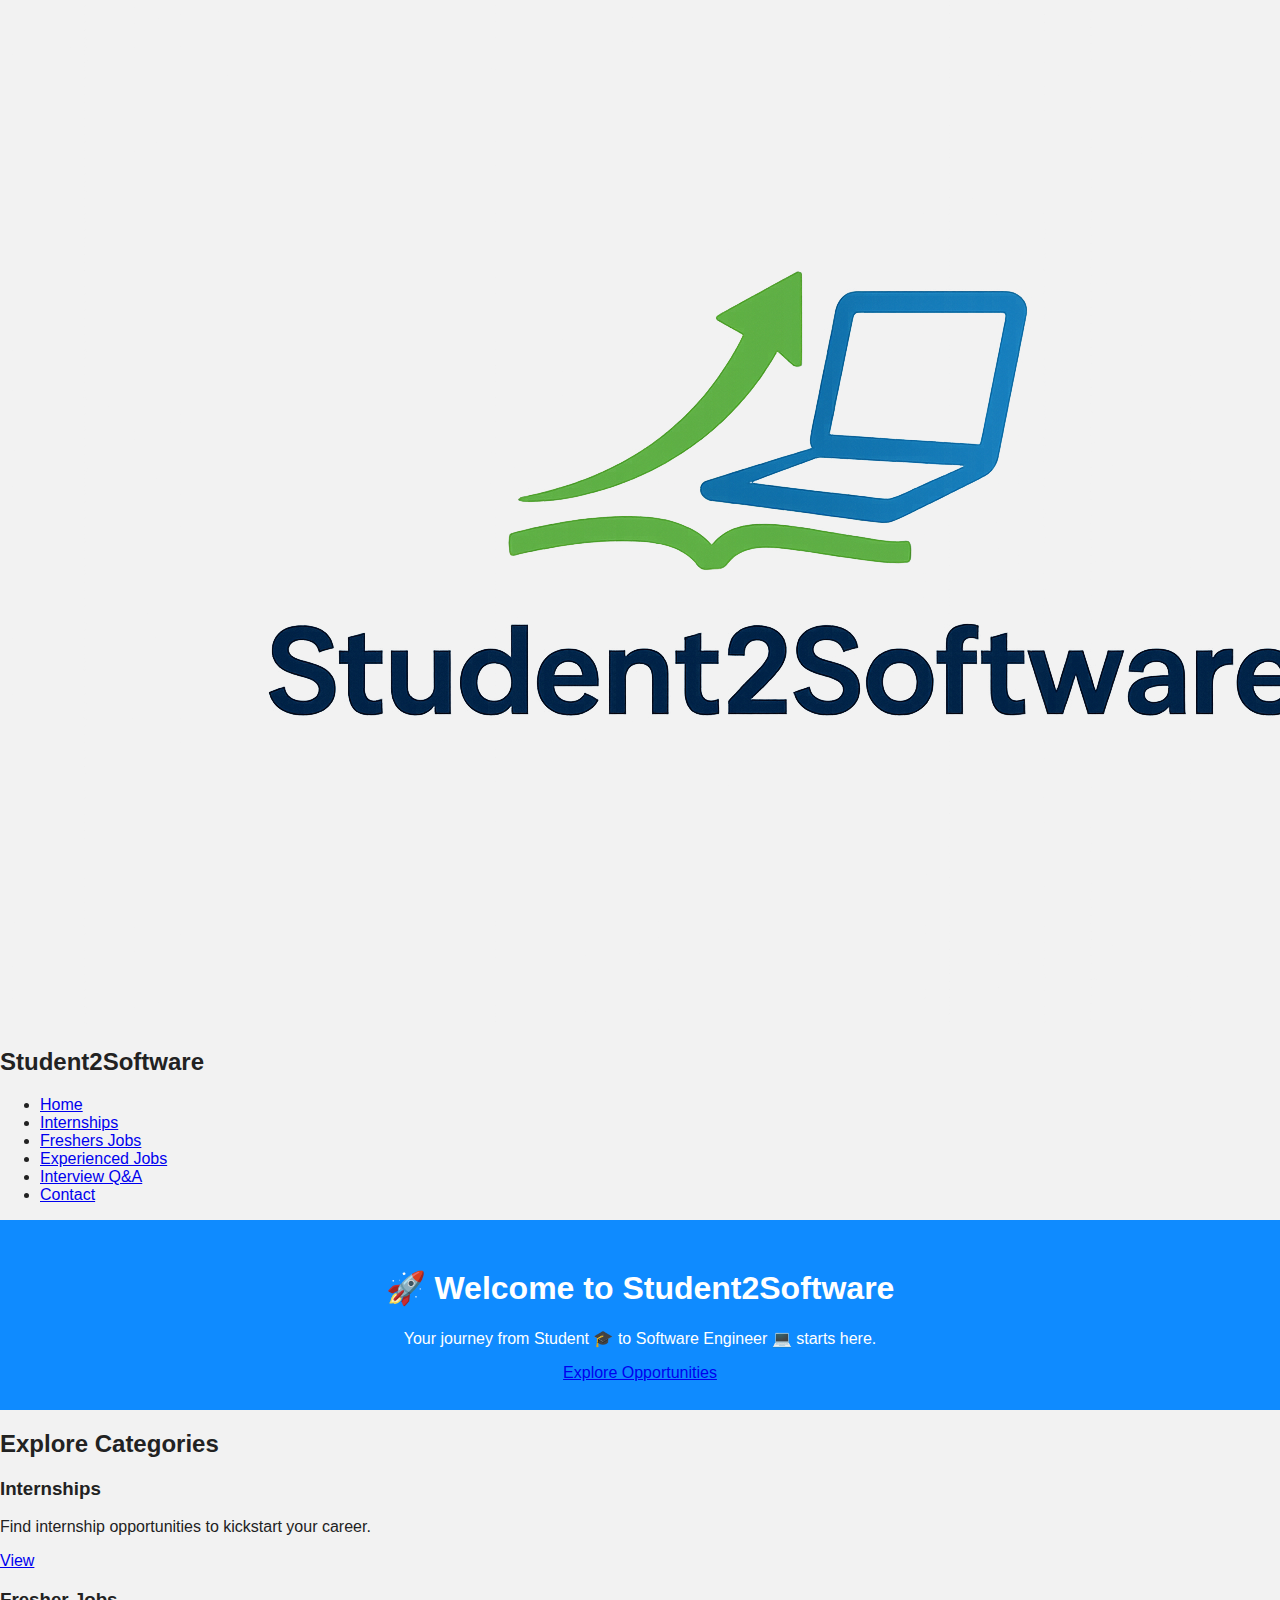
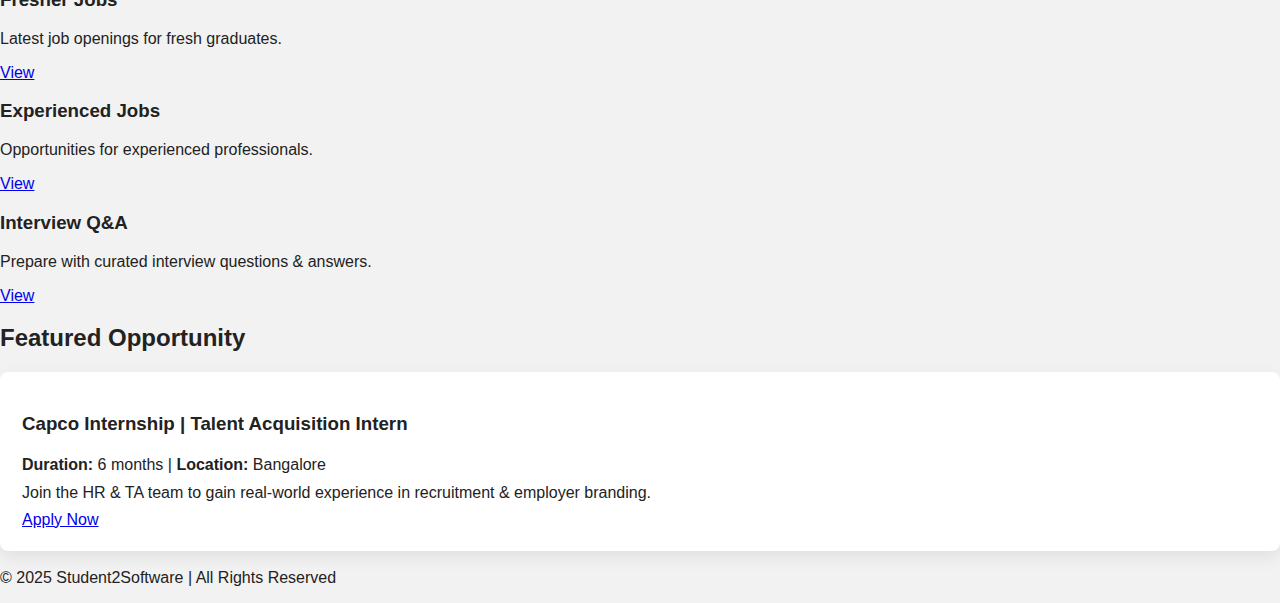
<file: index.html>
<!DOCTYPE html>
<html lang="en">
<head>
  <meta charset="UTF-8">
  <meta name="viewport" content="width=device-width, initial-scale=1.0">
  <title>Student2Software | Home</title>
  <link rel="stylesheet" href="style.css">
</head>
<body>

  <!-- Navbar -->
  <header>
    <nav class="navbar">
      <div class="logo">
        <img src="images/student2software.png" alt="Student2Software Logo">
        <h2>Student2Software</h2>
      </div>
      <ul>
        <li><a href="index.html" class="active">Home</a></li>
        <li><a href="internships.html">Internships</a></li>
        <li><a href="freshers.html">Freshers Jobs</a></li>
        <li><a href="experienced.html">Experienced Jobs</a></li>
        <li><a href="interview.html">Interview Q&A</a></li>
        <li><a href="contact.html">Contact</a></li>
      </ul>
    </nav>
  </header>

  <!-- Hero Section -->
  <section class="hero">
    <h1>🚀 Welcome to Student2Software</h1>
    <p>Your journey from Student 🎓 to Software Engineer 💻 starts here.</p>
    <a href="internships.html" class="btn">Explore Opportunities</a>
  </section>

  <!-- Categories -->
  <section class="categories">
    <h2>Explore Categories</h2>
    <div class="category-cards">
      <div class="card">
        <h3>Internships</h3>
        <p>Find internship opportunities to kickstart your career.</p>
        <a href="internships.html">View</a>
      </div>
      <div class="card">
        <h3>Fresher Jobs</h3>
        <p>Latest job openings for fresh graduates.</p>
        <a href="freshers.html">View</a>
      </div>
      <div class="card">
        <h3>Experienced Jobs</h3>
        <p>Opportunities for experienced professionals.</p>
        <a href="experienced.html">View</a>
      </div>
      <div class="card">
        <h3>Interview Q&A</h3>
        <p>Prepare with curated interview questions & answers.</p>
        <a href="interview.html">View</a>
      </div>
    </div>
  </section>

  <!-- Featured Jobs -->
  <section class="featured">
    <h2>Featured Opportunity</h2>
    <div class="job-card">
      <h3>Capco Internship | Talent Acquisition Intern</h3>
      <p><strong>Duration:</strong> 6 months | <strong>Location:</strong> Bangalore</p>
      <p>Join the HR & TA team to gain real-world experience in recruitment & employer branding.</p>
      <a href="#" class="btn">Apply Now</a>
    </div>
  </section>

  <!-- Footer -->
  <footer>
    <p>© 2025 Student2Software | All Rights Reserved</p>
  </footer>

</body>
</html>
</file>
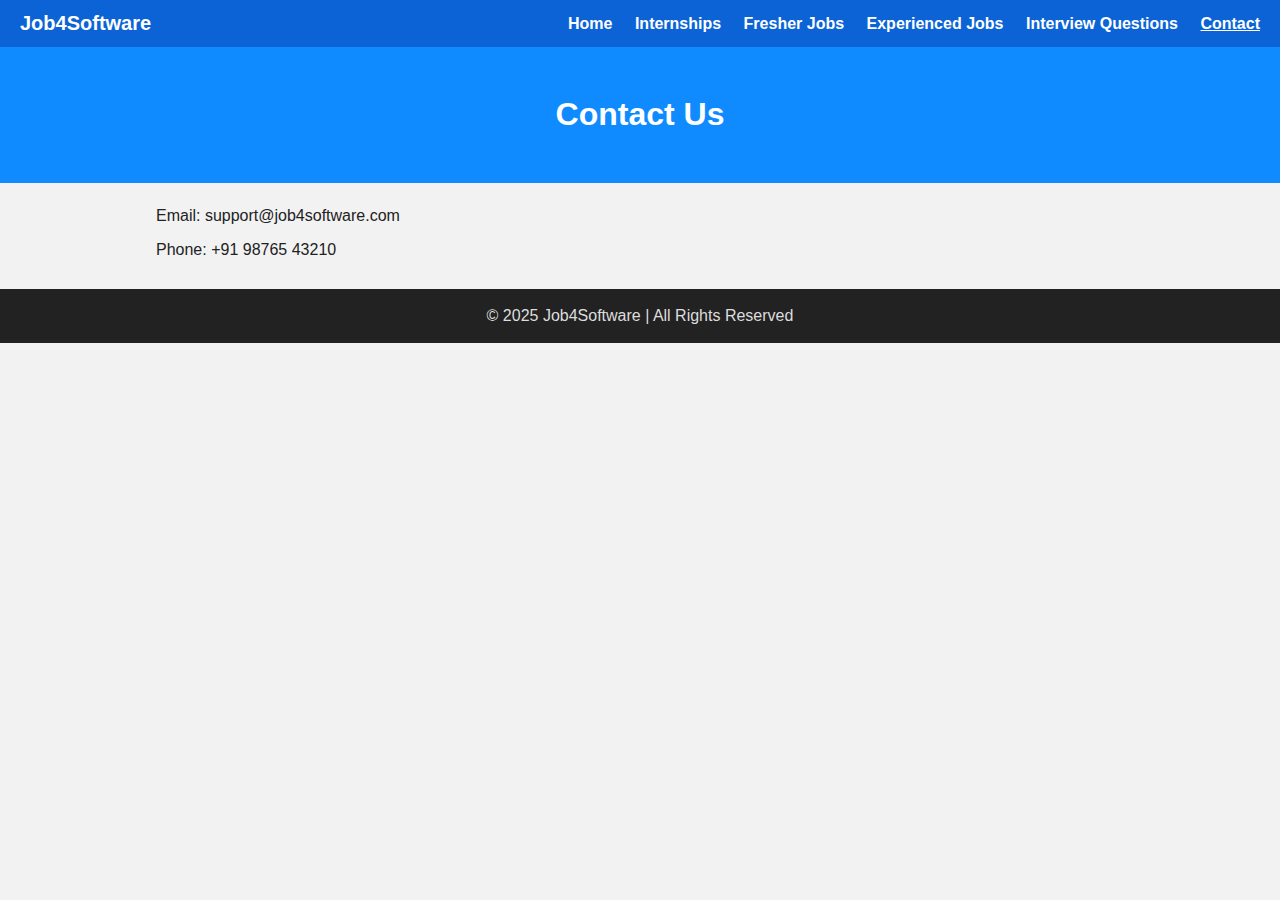
<file: contact.html>
<!DOCTYPE html>
<html lang="en">
<head>
  <meta charset="utf-8" />
  <meta name="viewport" content="width=device-width,initial-scale=1" />
  <title>Contact - Job4Software</title>
  <link rel="stylesheet" href="style.css">
</head>
<body>
  <nav class="topnav">
    <a class="logo" href="index.html">Job4Software</a>
    <div class="menu">
      <a href="index.html">Home</a>
      <a href="internships.html">Internships</a>
      <a href="freshers.html">Fresher Jobs</a>
      <a href="experienced.html">Experienced Jobs</a>
      <a href="interview.html">Interview Questions</a>
      <a href="contact.html" class="active">Contact</a>
    </div>
  </nav>

  <div class="hero"><h1>Contact Us</h1></div>

  <main class="container">
    <p>Email: support@job4software.com</p>
    <p>Phone: +91 98765 43210</p>
  </main>

  <footer class="footer">&copy; 2025 Job4Software | All Rights Reserved</footer>
</body>
</html>
</file>
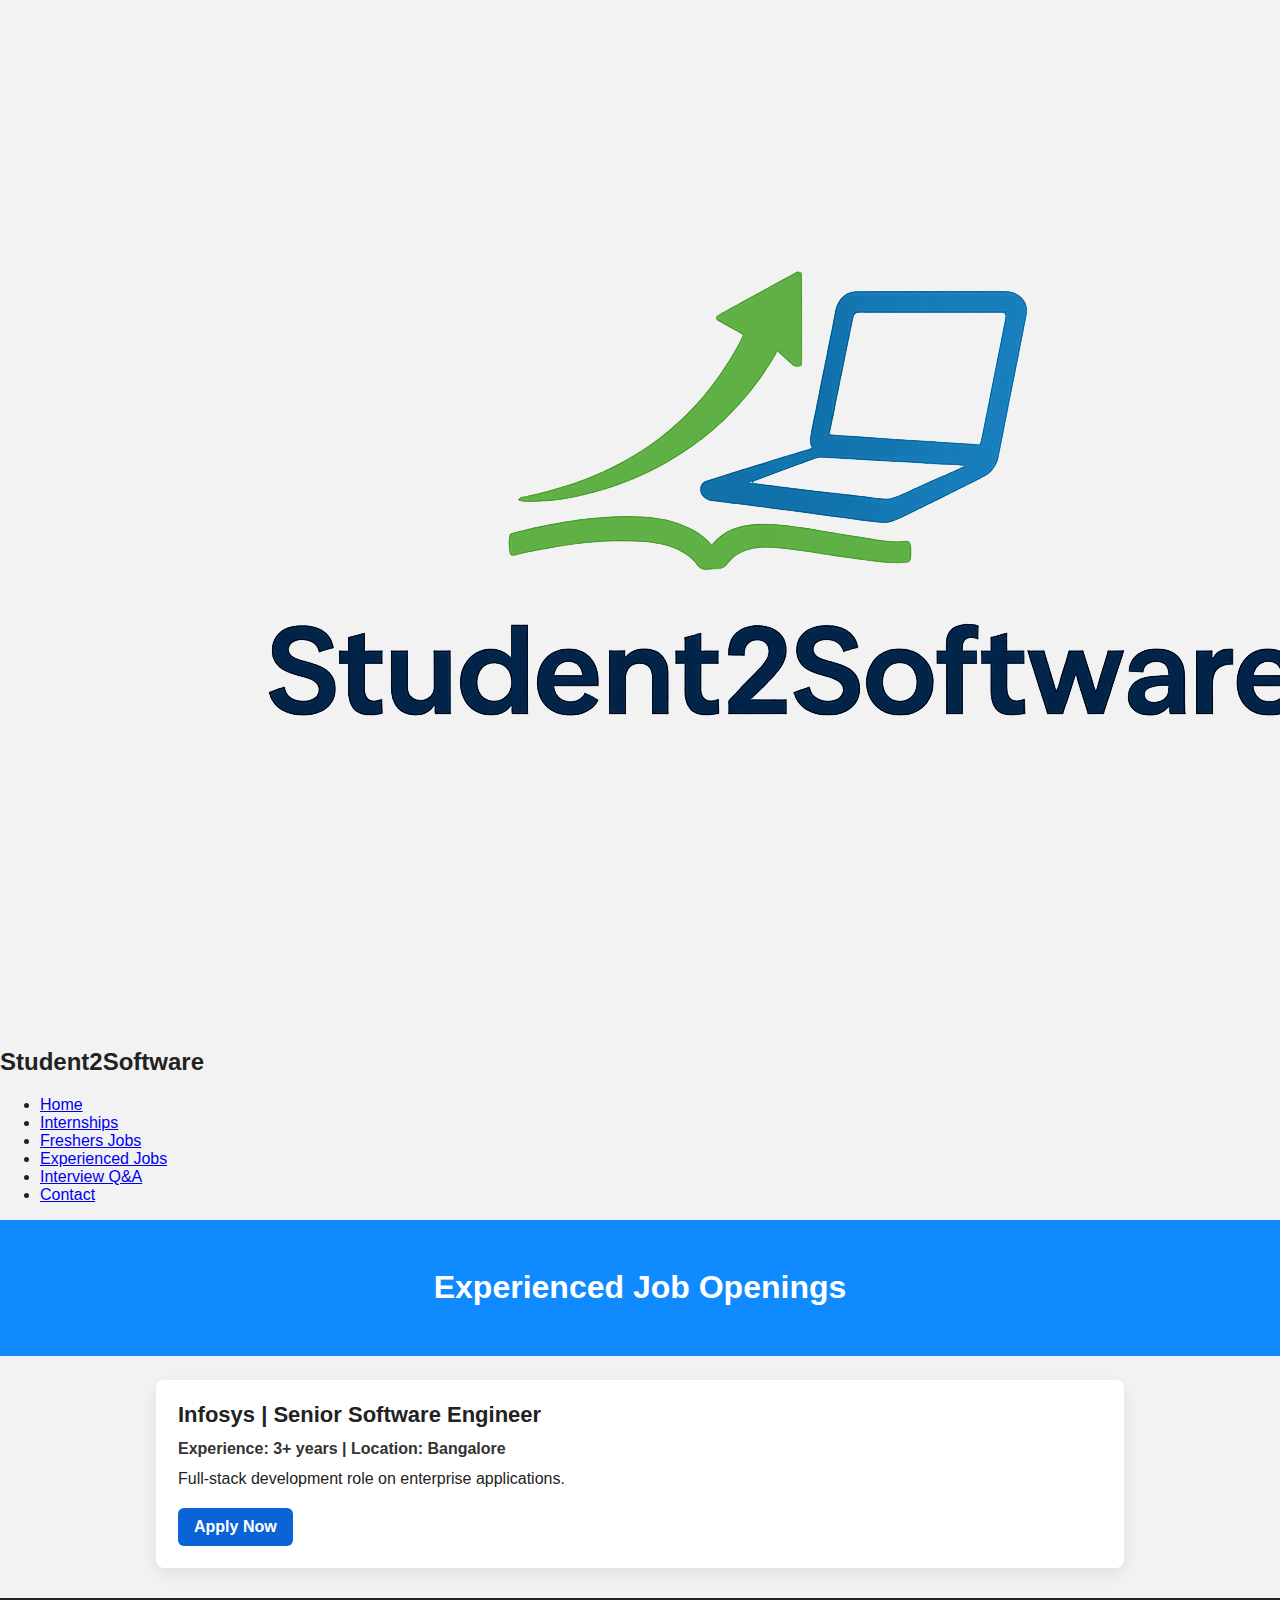
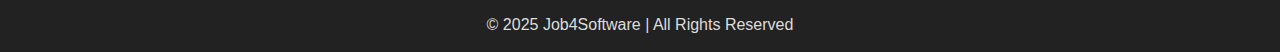
<file: experienced.html>
<!DOCTYPE html>
<html lang="en">
<head>
  <meta charset="utf-8" />
  <meta name="viewport" content="width=device-width,initial-scale=1" />
  <title>Experienced Jobs - Job4Software</title>
  <link rel="stylesheet" href="style.css">
</head>
<body>
  <!-- Navbar -->
<header>
  <nav class="navbar">
    <div class="logo">
      <img src="images/student2software.png" alt="Student2Software Logo">
      <h2>Student2Software</h2>
    </div>
    <ul>
      <li><a href="index.html">Home</a></li>
      <li><a href="internships.html">Internships</a></li>
      <li><a href="freshers.html">Freshers Jobs</a></li>
      <li><a href="experienced.html">Experienced Jobs</a></li>
      <li><a href="interview.html">Interview Q&A</a></li>
      <li><a href="contact.html">Contact</a></li>
    </ul>
  </nav>
</header>


  <div class="hero"><h1>Experienced Job Openings</h1></div>

  <main class="container">
    <div class="job-card">
      <h2>Infosys | Senior Software Engineer</h2>
      <div class="job-meta">Experience: 3+ years | Location: Bangalore</div>
      <p>Full-stack development role on enterprise applications.</p>
      <a class="apply-btn" href="#">Apply Now</a>
    </div>
  </main>

  <footer class="footer">&copy; 2025 Job4Software | All Rights Reserved</footer>
</body>
</html>
</file>
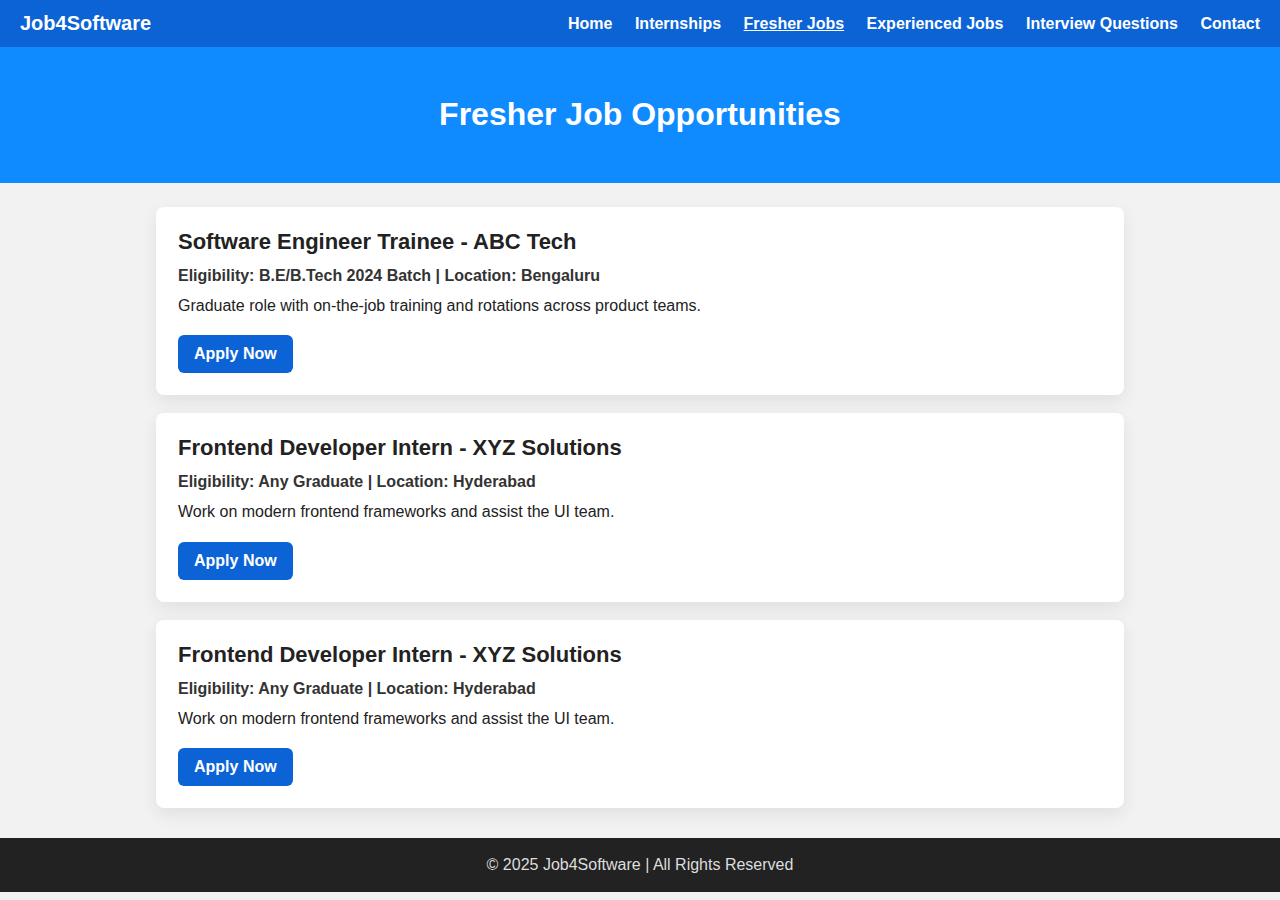
<file: freshers.html>
<!DOCTYPE html>
<html lang="en">
<head>
  <meta charset="utf-8" />
  <meta name="viewport" content="width=device-width,initial-scale=1" />
  <title>Fresher Jobs - Job4Software</title>
  <link rel="stylesheet" href="style.css">
</head>
<body>
  <nav class="topnav">
    <a class="logo" href="index.html">Job4Software</a>
    <div class="menu">
      <a href="index.html">Home</a>
      <a href="internships.html">Internships</a>
      <a href="freshers.html" class="active">Fresher Jobs</a>
      <a href="experienced.html">Experienced Jobs</a>
      <a href="interview.html">Interview Questions</a>
      <a href="contact.html">Contact</a>
    </div>
  </nav>

  <div class="hero"><h1>Fresher Job Opportunities</h1></div>

  <main class="container">
    <div class="job-card">
      <h2>Software Engineer Trainee - ABC Tech</h2>
      <div class="job-meta">Eligibility: B.E/B.Tech 2024 Batch | Location: Bengaluru</div>
      <p>Graduate role with on-the-job training and rotations across product teams.</p>
      <a class="apply-btn" href="#">Apply Now</a>
    </div>

    <div class="job-card">
      <h2>Frontend Developer Intern - XYZ Solutions</h2>
      <div class="job-meta">Eligibility: Any Graduate | Location: Hyderabad</div>
      <p>Work on modern frontend frameworks and assist the UI team.</p>
      <a class="apply-btn" href="#">Apply Now</a>
    </div>

    <div class="job-card">
      <h2>Frontend Developer Intern - XYZ Solutions</h2>
      <div class="job-meta">Eligibility: Any Graduate | Location: Hyderabad</div>
      <p>Work on modern frontend frameworks and assist the UI team.</p>
      <a class="apply-btn" href="#">Apply Now</a>
    </div>
  </main>

  <footer class="footer">&copy; 2025 Job4Software | All Rights Reserved</footer>
</body>
</html>
</file>
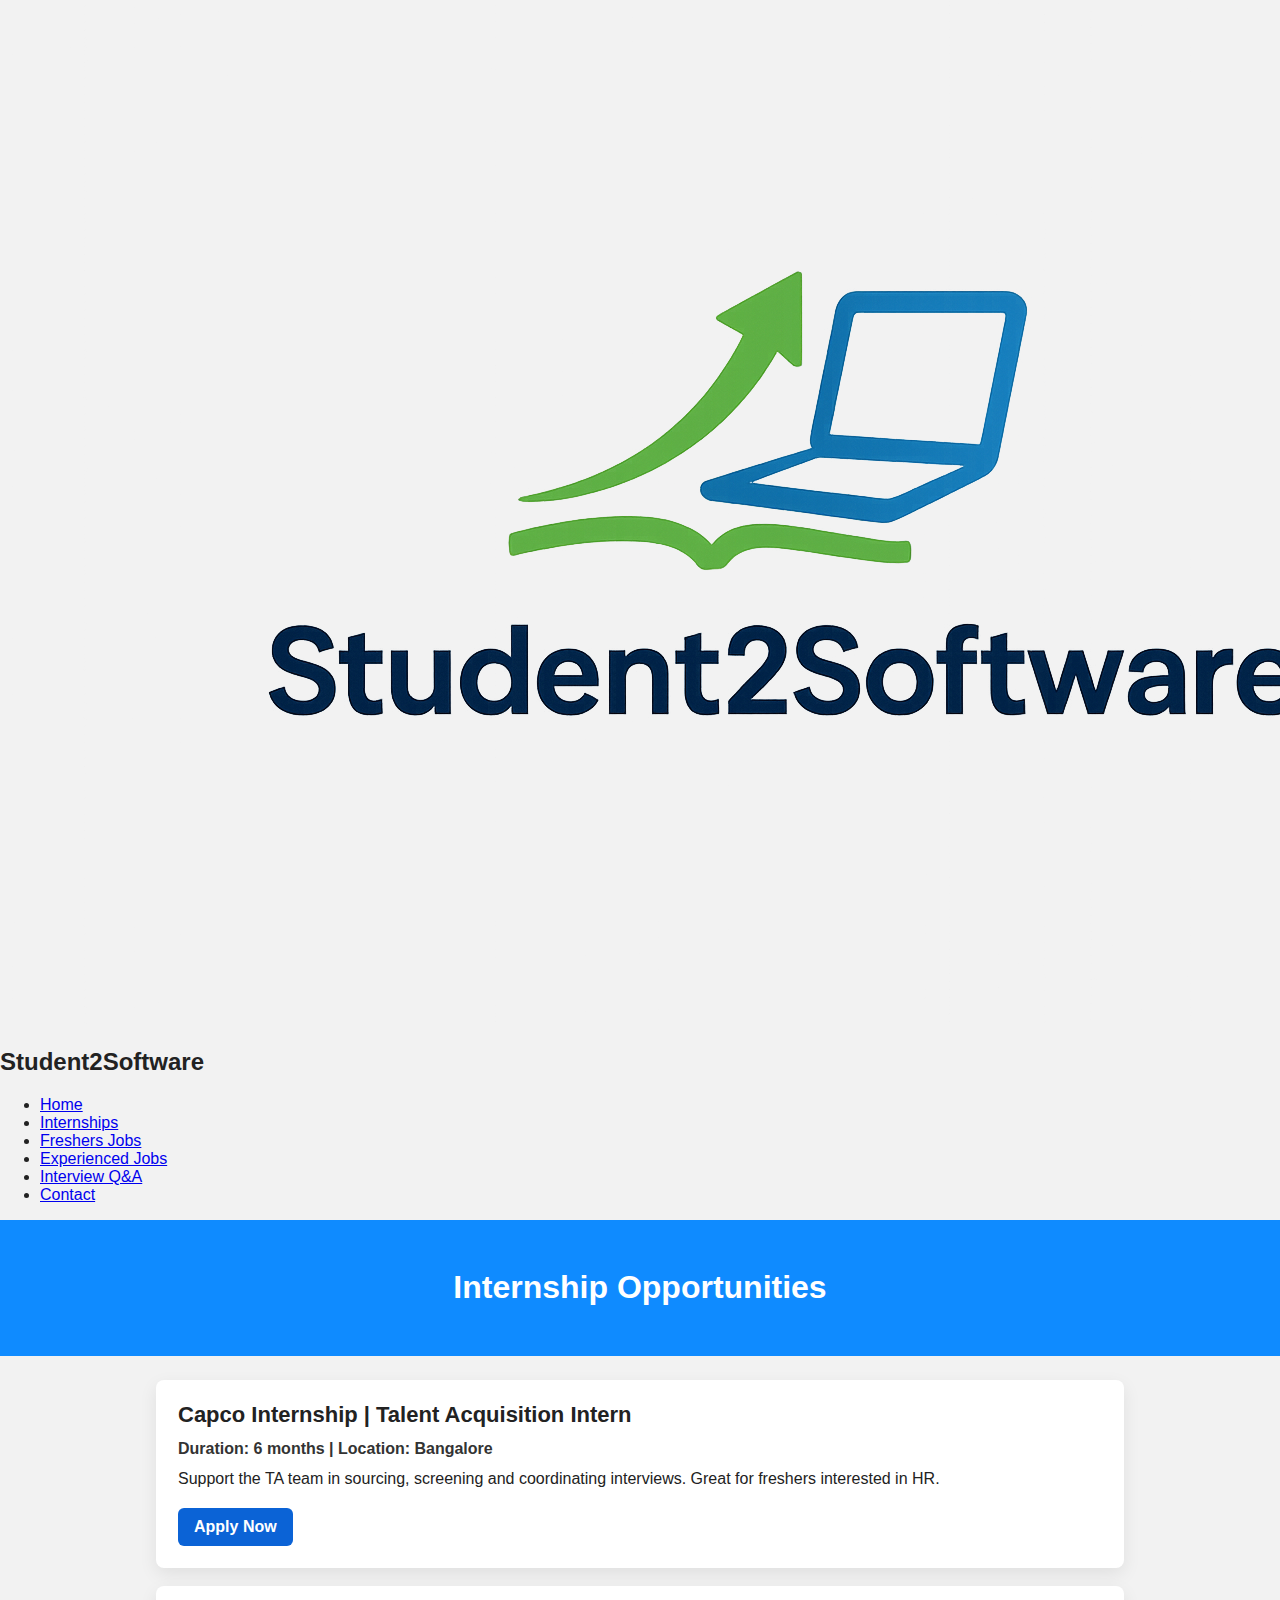
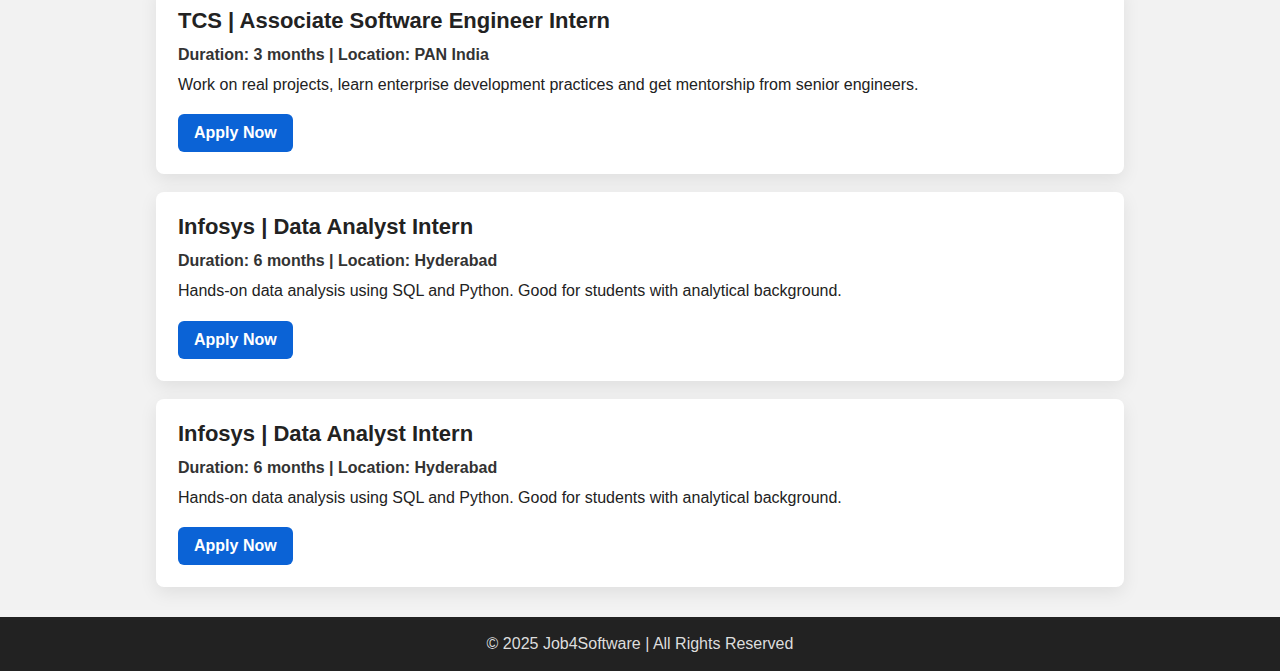
<file: internships.html>
<!DOCTYPE html>
<html lang="en">
<head>
  <meta charset="utf-8" />
  <meta name="viewport" content="width=device-width,initial-scale=1" />
  <title>Internships - Job4Software</title>
  <link rel="stylesheet" href="style.css">
</head>
<body>
  <!-- Navbar -->
<header>
  <nav class="navbar">
    <div class="logo">
      <img src="images/student2software.png" alt="Student2Software Logo">
      <h2>Student2Software</h2>
    </div>
    <ul>
      <li><a href="index.html">Home</a></li>
      <li><a href="internships.html">Internships</a></li>
      <li><a href="freshers.html">Freshers Jobs</a></li>
      <li><a href="experienced.html">Experienced Jobs</a></li>
      <li><a href="interview.html">Interview Q&A</a></li>
      <li><a href="contact.html">Contact</a></li>
    </ul>
  </nav>
</header>


  <div class="hero">
    <h1>Internship Opportunities</h1>
  </div>

  <main class="container">
    <!-- Job 1 -->
    <div class="job-card">
      <h2>Capco Internship | Talent Acquisition Intern</h2>
      <div class="job-meta">Duration: 6 months | Location: Bangalore</div>
      <p>Support the TA team in sourcing, screening and coordinating interviews. Great for freshers interested in HR.</p>
      <a class="apply-btn" href="mailto:careers@capco.com">Apply Now</a>
    </div>

    <!-- Job 2 -->
    <div class="job-card">
      <h2>TCS | Associate Software Engineer Intern</h2>
      <div class="job-meta">Duration: 3 months | Location: PAN India</div>
      <p>Work on real projects, learn enterprise development practices and get mentorship from senior engineers.</p>
      <a class="apply-btn" href="#">Apply Now</a>
    </div>

    <!-- Job 3 -->
    <div class="job-card">
      <h2>Infosys | Data Analyst Intern</h2>
      <div class="job-meta">Duration: 6 months | Location: Hyderabad</div>
      <p>Hands-on data analysis using SQL and Python. Good for students with analytical background.</p>
      <a class="apply-btn" href="#">Apply Now</a>
    </div>

    <!-- Template you can copy/paste to add more -->
    <!--
    <div class="job-card">
      <h2>[Company] | [Role]</h2>
      <div class="job-meta">Duration: [X months] | Location: [City]</div>
      <p>[Short description]</p>
      <a class="apply-btn" href="#">Apply Now</a>
    </div>
    -->
    <div class="job-card">
      <h2>Infosys | Data Analyst Intern</h2>
      <div class="job-meta">Duration: 6 months | Location: Hyderabad</div>
      <p>Hands-on data analysis using SQL and Python. Good for students with analytical background.</p>
      <a class="apply-btn" href="#">Apply Now</a>
    </div>
  </main>

  <footer class="footer">&copy; 2025 Job4Software | All Rights Reserved</footer>
</body>
</html>
</file>
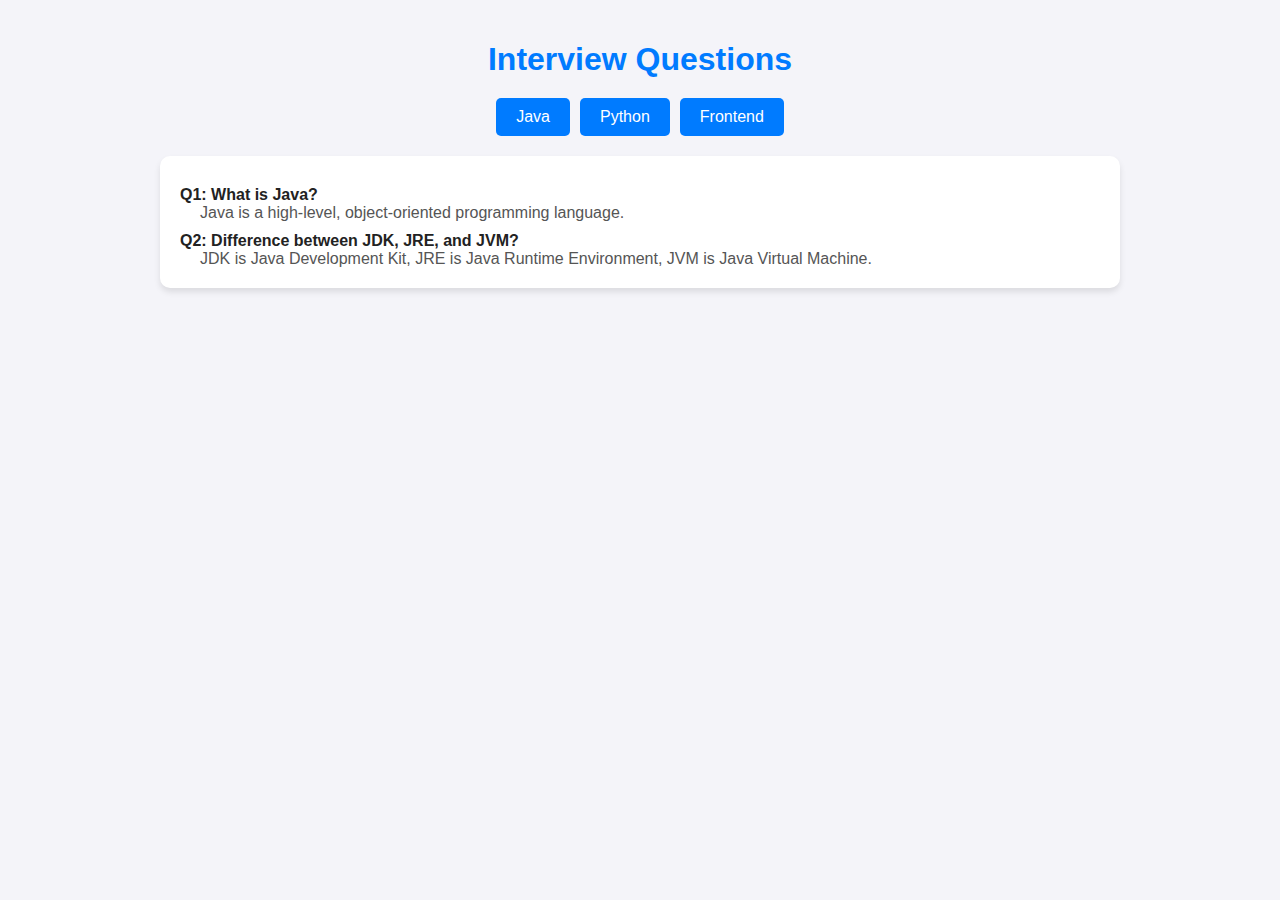
<file: interview.html>
<!DOCTYPE html>
<html lang="en">
<head>
  <meta charset="UTF-8">
  <meta name="viewport" content="width=device-width, initial-scale=1.0">
  <title>Interview Questions - Job4Software</title>
  <link rel="stylesheet" href="style.css">
  <style>
    body {
      font-family: Arial, sans-serif;
      background: #f4f4f9;
      margin: 0;
      padding: 0;
    }
    .container {
      width: 90%;
      margin: auto;
      padding: 20px;
    }
    h1 {
      text-align: center;
      color: #007bff;
      margin-bottom: 20px;
    }
    .tabs {
      display: flex;
      justify-content: center;
      margin-bottom: 20px;
    }
    .tab {
      background: #007bff;
      color: white;
      padding: 10px 20px;
      margin: 0 5px;
      border-radius: 5px;
      cursor: pointer;
      transition: 0.3s;
    }
    .tab:hover {
      background: #0056b3;
    }
    .content {
      display: none;
      background: white;
      padding: 20px;
      border-radius: 10px;
      box-shadow: 0px 4px 6px rgba(0,0,0,0.1);
    }
    .content.active {
      display: block;
    }
    .question {
      font-weight: bold;
      margin-top: 10px;
    }
    .answer {
      margin-left: 20px;
      color: #555;
    }
  </style>
</head>
<body>
  <div class="container">
    <h1>Interview Questions</h1>

    <!-- Tabs for categories -->
    <div class="tabs">
      <div class="tab" onclick="showContent('java')">Java</div>
      <div class="tab" onclick="showContent('python')">Python</div>
      <div class="tab" onclick="showContent('frontend')">Frontend</div>
    </div>

    <!-- Java Questions -->
    <div id="java" class="content active">
      <div class="question">Q1: What is Java?</div>
      <div class="answer">Java is a high-level, object-oriented programming language.</div>

      <div class="question">Q2: Difference between JDK, JRE, and JVM?</div>
      <div class="answer">JDK is Java Development Kit, JRE is Java Runtime Environment, JVM is Java Virtual Machine.</div>
    </div>

    <!-- Python Questions -->
    <div id="python" class="content">
      <div class="question">Q1: What is Python?</div>
      <div class="answer">Python is an interpreted, high-level, general-purpose programming language.</div>

      <div class="question">Q2: What are Python’s key features?</div>
      <div class="answer">Simple syntax, dynamically typed, supports OOP, huge libraries.</div>
    </div>

    <!-- Frontend Questions -->
    <div id="frontend" class="content">
      <div class="question">Q1: What is HTML?</div>
      <div class="answer">HTML stands for HyperText Markup Language, used to structure web pages.</div>

      <div class="question">Q2: Difference between Flexbox and Grid?</div>
      <div class="answer">Flexbox is one-dimensional, Grid is two-dimensional.</div>
    </div>
  </div>

  <script>
    function showContent(id) {
      document.querySelectorAll('.content').forEach(c => c.classList.remove('active'));
      document.getElementById(id).classList.add('active');
    }
  </script>
</body>
</html>
</file>
<file: style.css>
/* style.css - place in same folder as all html files */
* { box-sizing: border-box; }
body {
  margin: 0;
  font-family: Arial, Helvetica, sans-serif;
  background: #f2f2f2;
  color: #222;
}

/* Top navigation bar */
.topnav {
  background: #0b63d6; /* primary blue */
  display: flex;
  align-items: center;
  justify-content: space-between;
  padding: 12px 20px;
}

/* logo on left */
.topnav .logo {
  font-size: 20px;
  font-weight: 700;
  color: #fff;
  text-decoration: none;
}

/* menu on right */
.topnav .menu a {
  color: #fff;
  margin-left: 18px;
  text-decoration: none;
  font-weight: 600;
}
.topnav .menu a:hover,
.topnav .menu a.active {
  text-decoration: underline;
}

/* Page hero/title area under navbar */
.hero {
  background: #0f8bff;
  color: white;
  text-align: center;
  padding: 28px 20px;
}

/* main container */
.container {
  max-width: 1000px;
  margin: 24px auto;
  padding: 0 16px;
}

/* job card styling */
.job-card {
  background: #fff;
  border-radius: 8px;
  box-shadow: 0 6px 18px rgba(0,0,0,0.08);
  padding: 22px;
  margin-bottom: 18px;
}
.job-card h2 {
  margin: 0 0 12px 0;
  font-size: 22px;
}
.job-card p { margin: 6px 0; line-height: 1.4; }
.job-meta { color:#333; font-weight:600; margin-bottom:10px; }

/* apply button */
.apply-btn {
  display: inline-block;
  margin-top: 12px;
  padding: 10px 16px;
  background: #0b63d6;
  color: #fff;
  border-radius: 6px;
  text-decoration: none;
  font-weight: 600;
}
.apply-btn:hover { background: #084fb0; }

/* footer */
.footer {
  background: #222;
  color: #ddd;
  padding: 18px 10px;
  text-align: center;
  margin-top: 30px;
}

/* responsive */
@media (max-width: 720px) {
  .topnav { flex-direction: column; gap: 8px; align-items: stretch; }
  .topnav .menu { text-align: center; }
  .topnav .menu a { margin: 8px; display:inline-block; }
  .hero { padding: 20px 10px; }
}
</file>
